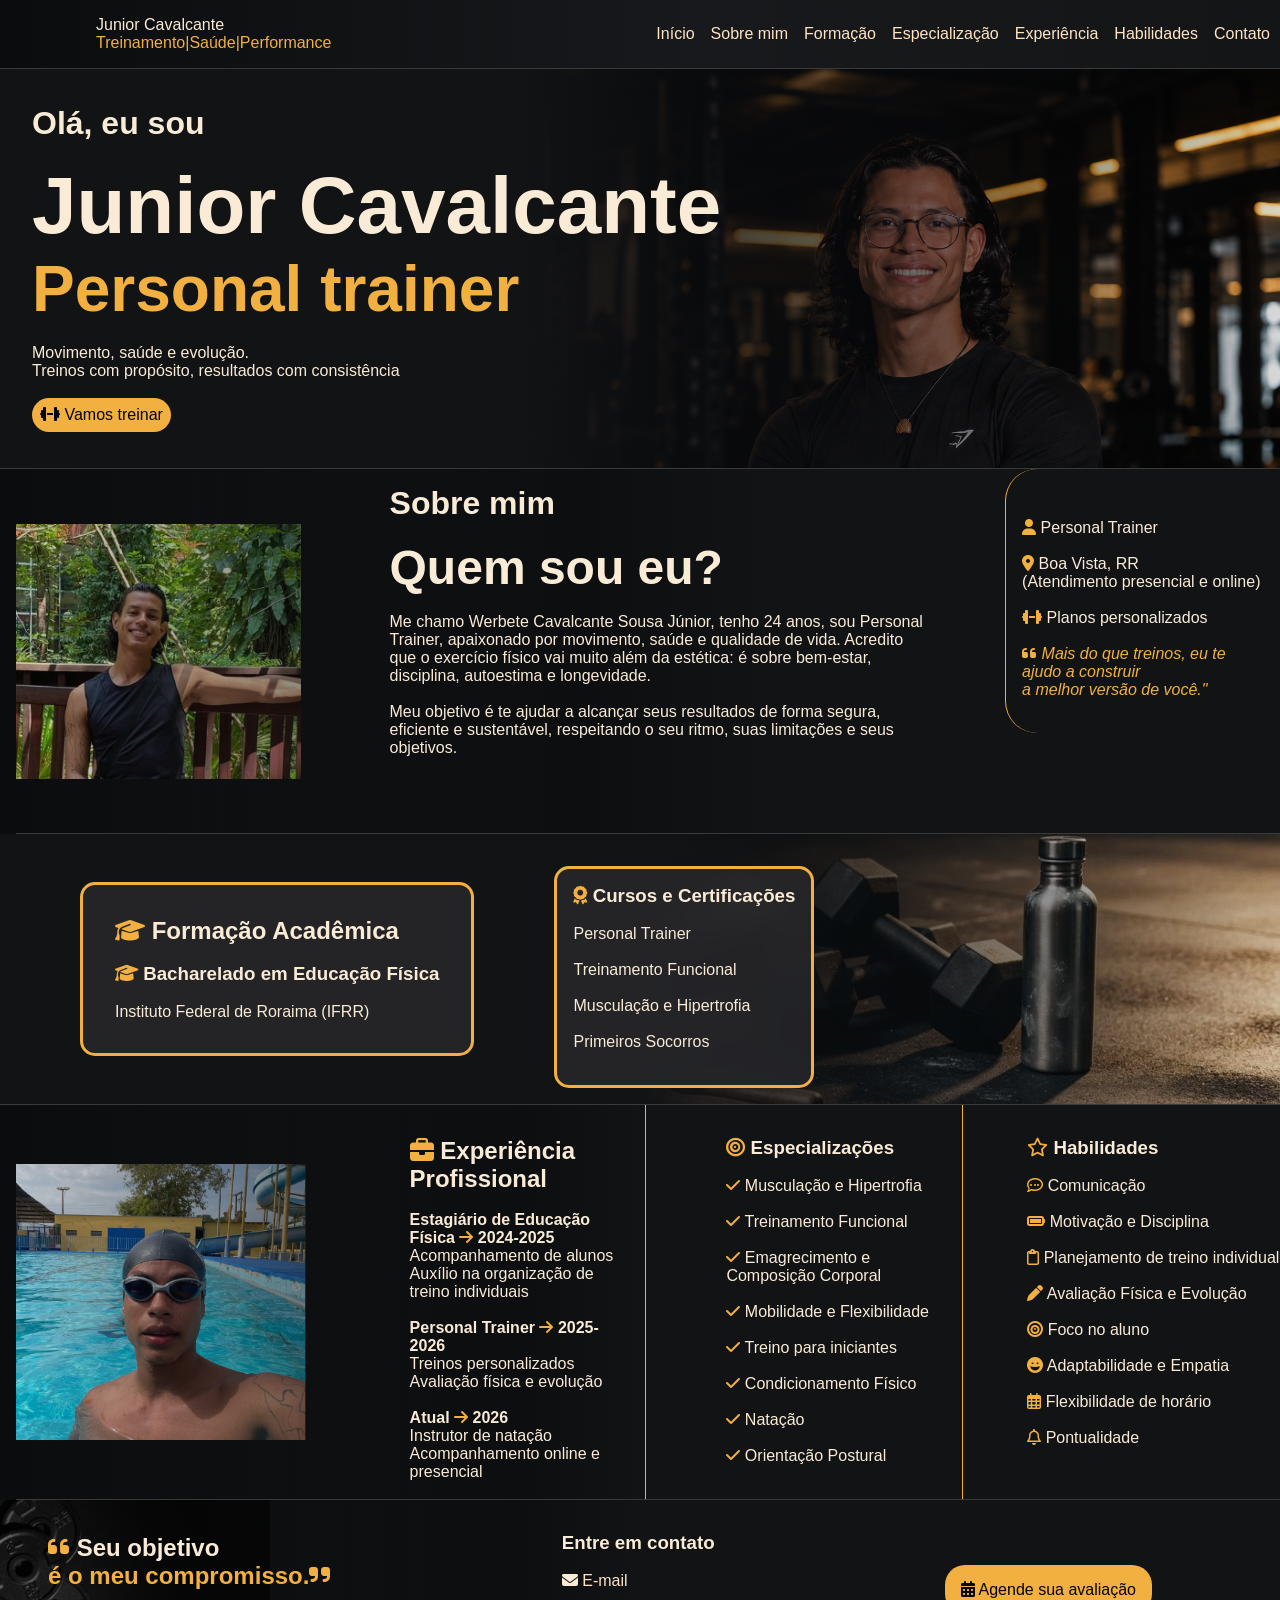
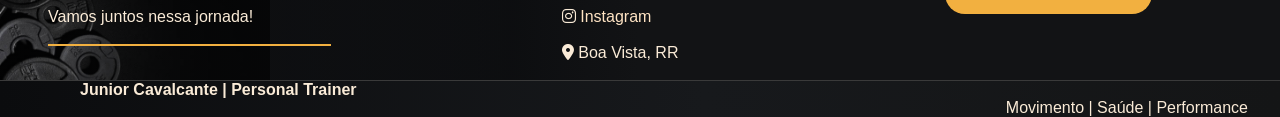
<file: index.html>
<!doctype html>
<html lang="pt-br">
  <head>
    <meta name="viewport" content="width=device-width, initial-scale=1.0" />
    <meta charset="UTF-8" />
    <title>Junior Cavalcante</title>
    <link rel="stylesheet" href="style.css" />
    <link
      rel="stylesheet"
      href="https://cdnjs.cloudflare.com/ajax/libs/font-awesome/6.7.2/css/all.min.css"
    />
  </head>
  <body>
    <header class="inicio">
      <p class="nometopo">
        Junior Cavalcante<br /><span>Treinamento|Saúde|Performance </span>
      </p>
      <nav aria-label="Meu principal">
        <ul class="lista-inicio">
          <li><a href="#parte1">Início</a></li>
          <li><a href="#parte2">Sobre mim</a></li>
          <li><a href="#formacao">Formação</a></li>
          <li><a href="#especializacao">Especialização</a></li>
          <li><a href="#experiencia">Experiência</a></li>
          <li><a href="#habilidades">Habilidades</a></li>
          <li><a href="#contato">Contato</a></li>
        </ul>
      </nav>
    </header>
    <main>
      <section class="parte1" id="parte1">
        <div class="textos1">
          <h1>Olá, eu sou</h1>
          <br />
          <h2 class="nome">Junior Cavalcante</h2>
          <h3><span>Personal trainer</span></h3>
          <br />
          <!---Inserir pequeno traço abaixo, porém curto  !---->
          <p>Movimento, saúde e evolução.</p>
          <p>Treinos com propósito, resultados com consistência</p>
          <br />
          <p class="vamos-treinar">
            <a href="#contato"
              ><i class="fa-solid fa-dumbbell"></i> Vamos treinar
            </a>
          </p>
        </div>
      </section>

      <section class="parte2" id="parte2">
       <div class="foto"></div>
        <div class="textos2">
          <h2>Sobre mim</h2>
          <br />
          <h3>Quem sou eu?</h3>
          <br />
          <p>
            Me chamo Werbete Cavalcante Sousa Júnior, tenho 24 anos, sou
            Personal Trainer, apaixonado por movimento, saúde e qualidade de vida. Acredito que o exercício físico vai muito além da estética: é sobre bem-estar, disciplina, autoestima e longevidade.
          </p>
          <br />
          <p>
            Meu objetivo é te ajudar a alcançar seus resultados de forma segura, eficiente e sustentável, respeitando o seu ritmo, suas limitações e
            seus objetivos.
          </p>
          <br />
        </div>
        <div class="info">
        <ul class="informacao">
          <li><br><i class="fa-solid fa-user"></i> Personal Trainer</li>
          <br />
          <li><i class="fa-solid fa-location-dot"></i> Boa Vista, RR</li>
          <p>(Atendimento presencial e online)</p>
          <br />
          <li><i class="fa-solid fa-dumbbell"></i> Planos personalizados</li>
          <br />
          <li>
            <i class="fa-solid fa-quote-left"></i
            ><i style="font-style: italic">
              Mais do que treinos, eu te ajudo a construir <br>a melhor versão de
              você."</i
            >
          </li>
          <br />
        </ul>
        </div>
      </section>

      <section class="formacao" id="formacao">
        <div class="textos3">
          <h2><i class="fa-solid fa-graduation-cap"></i> Formação Acadêmica</h2>
          <br />
          <h3 class="texto3-1">
            <i class="fa-solid fa-graduation-cap"></i> Bacharelado em Educação
            Física
          </h3>
          <br />
          <p>Instituto Federal de Roraima (IFRR)</p>
        </div>
        <div class="textos3-2">
          <h3>
            <i class="fa-solid fa-award"> </i>
            Cursos e Certificações
          </h3>
          <br />
          <ul>
            <li>Personal Trainer</li>
            <br />
            <li>Treinamento Funcional</li>
            <br />
            <li>Musculação e Hipertrofia</li>
            <br />
            <li>Primeiros Socorros</li>
            <br />
          </ul>
        </div>
      </section>

      <section id="experiencia">
        
        <div class="textos4">
          <h2>
            <i class="fa-solid fa-briefcase"></i> Experiência Profissional
          </h2>
          <br />
          <h4>
            Estagiário de Educação Física
            <i class="fa-solid fa-arrow-right"> </i> 2024-2025
          </h4>
          <ul>
            <li>Acompanhamento de alunos</li>
            <li>Auxílio na organização de treino individuais</li>
            <br />
            <h4>
              Personal Trainer <i class="fa-solid fa-arrow-right"></i> 2025-2026
            </h4>
            <li>Treinos personalizados</li>
            <li>Avaliação física e evolução</li>
            <br />
            <h4>Atual <i class="fa-solid fa-arrow-right"></i> 2026</h4>
            <li>Instrutor de natação</li>
            <li>Acompanhamento online e presencial</li>
          </ul>
        </div>

        <div class="especializacoes" id="especializacao">
          <h3><i class="fa-solid fa-bullseye"></i> Especializações</h3>
          <br />
          <ul>
            <li><i class="fa-solid fa-check"></i> Musculação e Hipertrofia</li>
            <br />
            <li><i class="fa-solid fa-check"></i> Treinamento Funcional</li>
            <br />
            <li>
              <i class="fa-solid fa-check"></i> Emagrecimento e Composição
              Corporal
            </li>
            <br />
            <li>
              <i class="fa-solid fa-check"></i> Mobilidade e Flexibilidade
            </li>
            <br />
            <li><i class="fa-solid fa-check"></i> Treino para iniciantes</li>
            <br />
            <li><i class="fa-solid fa-check"></i> Condicionamento Físico</li>
            <br />
            <li><i class="fa-solid fa-check"></i> Natação</li>
            <br />
            <li><i class="fa-solid fa-check"></i> Orientação Postural</li>
            <br />
          </ul>
        </div>

        <div class="habilidades">
          <h3><i class="fa-regular fa-star"></i> Habilidades</h3>
          <br />
          <ul>
            <li><i class="fa-regular fa-comment-dots"></i> Comunicação</li>
            <br />
            <li>
              <i class="fa-solid fa-battery-full"></i> Motivação e Disciplina
            </li>
            <br />
            <li>
              <i class="fa-regular fa-clipboard"></i> Planejamento de treino
              individual
            </li>
            <br />
            <li><i class="fa-solid fa-pen"></i> Avaliação Física e Evolução</li>
            <br />
            <li><i class="fa-solid fa-bullseye"></i> Foco no aluno</li>
            <br />
            <li>
              <i class="fa-solid fa-face-grin"></i> Adaptabilidade e Empatia
            </li>
            <br />
            <li>
              <i class="fa-regular fa-calendar-days"></i> Flexibilidade de
              horário
            </li>
            <br />
            <li><i class="fa-regular fa-bell"></i> Pontualidade</li>
            <br />
          </ul>
        </div>
      </section>

      <section id="contato">
        <div class="textos5">
          <h2>
            <span> <i class="fa-solid fa-quote-left"></i></span> Seu objetivo<br />
            <span>é o meu compromisso.</span
            ><span><i class="fa-solid fa-quote-right"></i></span>
          </h2>
          <br />
          <p>Vamos juntos nessa jornada!</p>
          <br />
        </div>
        <div class="textos6">
          <h3>Entre em contato</h3>
          <br />
          <ul class="divcontatos">
            <li>
              <i class="fa-solid fa-envelope"></i
              ><a href="mailto:wjr.cavalacante@gmail.com"> E-mail</a>
              <p></p>
            </li>
            <br />
            <li>
              <i class="fa-brands fa-instagram"></i>
              <a
                href="https://www.instagram.com/juniorcavalcantes_/"
                target="_blank"
                rel="noopener noreferrer"
              >
                Instagram</a
              >

            </li>
            <br />
            <li><i class="fa-solid fa-location-dot"></i> Boa Vista, RR</li>
            <br />
          </ul>
        </div>
        <div>
          <p class="agende">
            <a
              href="https://www.instagram.com/juniorcavalcantes_/"
              target="_blank"
              rel="noopener noreferrer"
              ><i class="fa-solid fa-calendar-days"></i> Agende sua avaliação
            </a>
          </p>
        </div>
      </section>
    </main>
    <footer class="rodape">
      <h1 style="text-align: left; font-size: 1rem">
        Junior Cavalcante | Personal Trainer
      </h1>

      <p style="text-align: right; font-size: 1rem">
        Movimento | Saúde | Performance
      </p>
    </footer>
  </body>
</html>
</file>
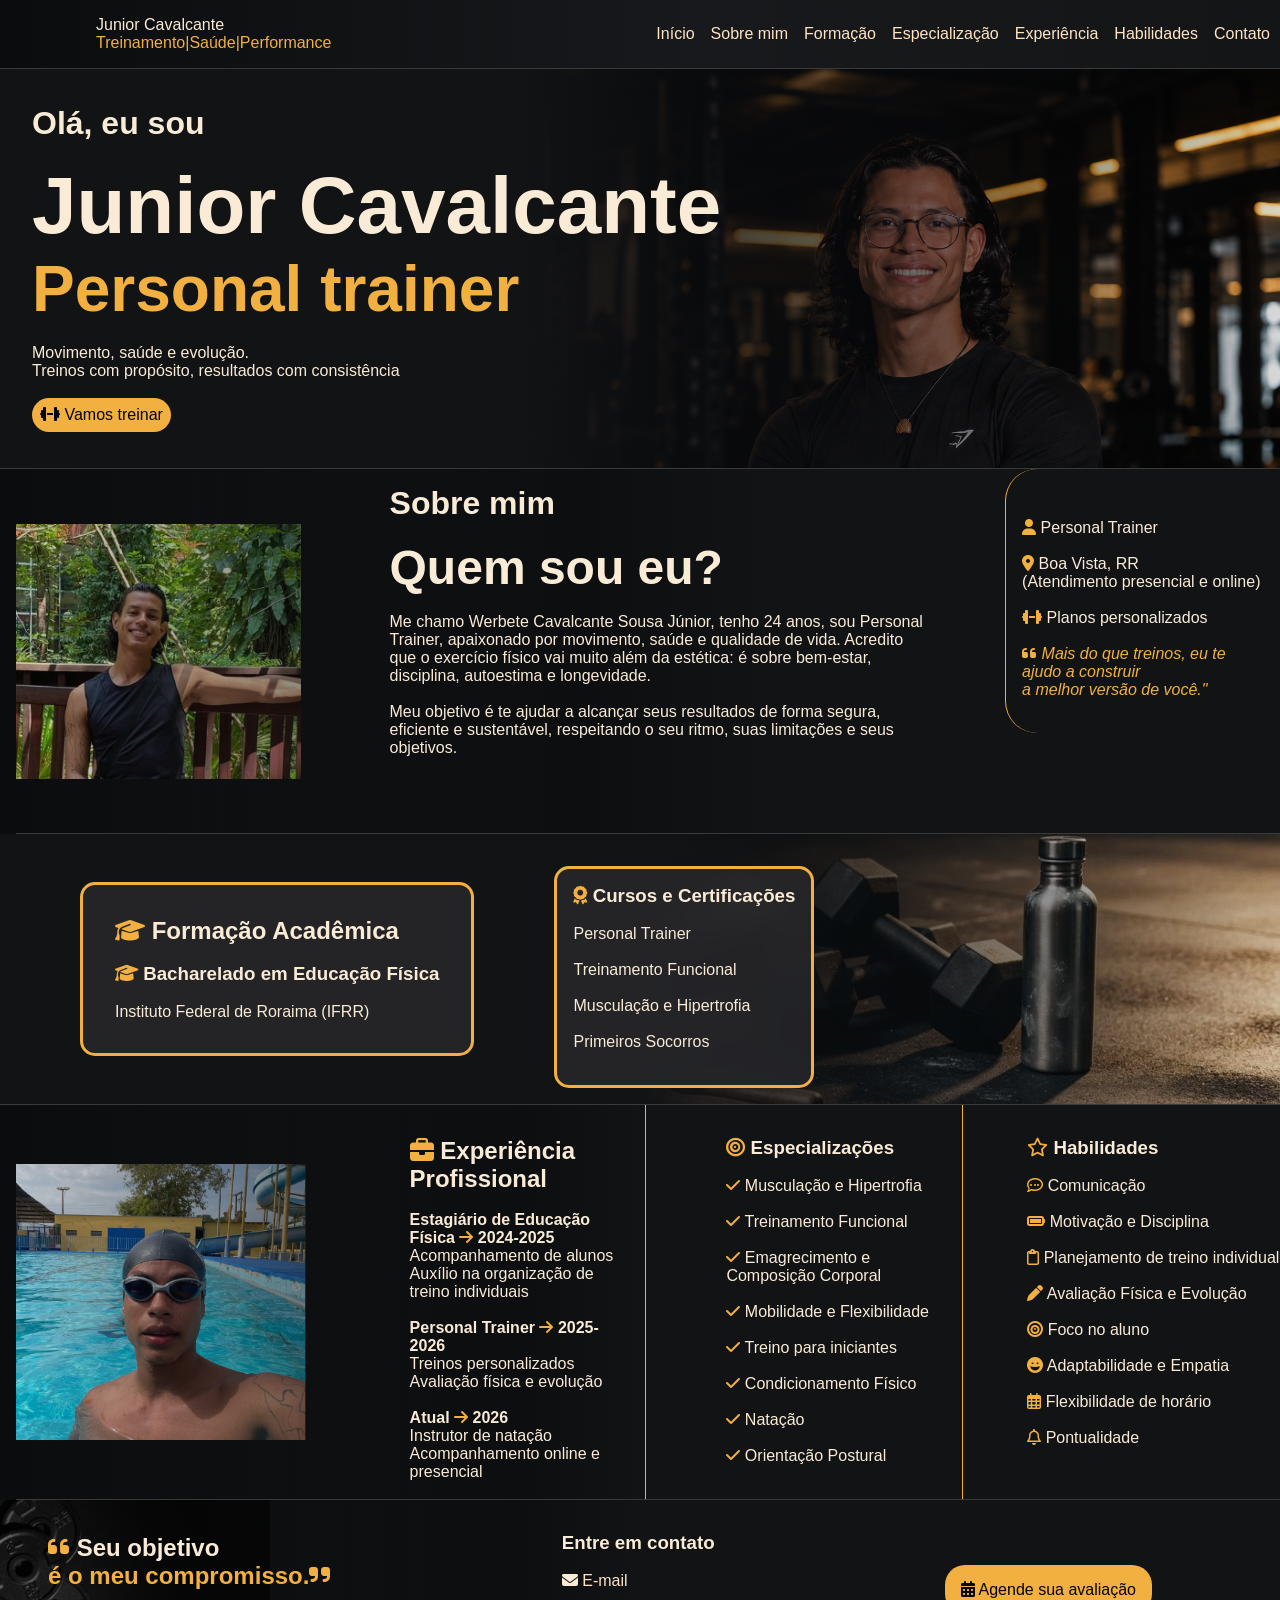
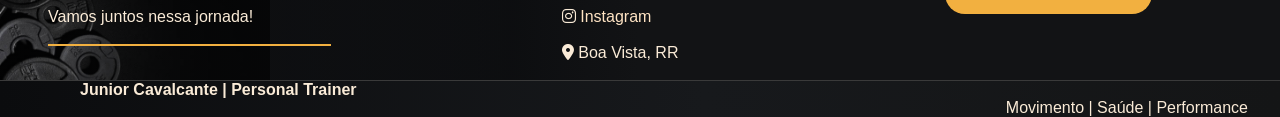
<file: indexjr2.html>
<!doctype html>
<html lang="pt-br">
  <head>
    <meta name="viewport" content="width=device-width, initial-scale=1.0" />
    <meta charset="UTF-8" />
    <title>Junior Cavalcante</title>
    <link rel="stylesheet" href="stylejr2.css" />
    <link
      rel="stylesheet"
      href="https://cdnjs.cloudflare.com/ajax/libs/font-awesome/6.7.2/css/all.min.css"
    />
  </head>
  <body>
    <header class="inicio">
      <p class="nometopo">
        Junior Cavalcante<br /><span>Treinamento|Saúde|Performance </span>
      </p>
      <nav aria-label="Meu principal">
        <ul class="lista-inicio">
          <li><a href="#parte1">Início</a></li>
          <li><a href="#parte2">Sobre mim</a></li>
          <li><a href="#formacao">Formação</a></li>
          <li><a href="#especializacao">Especialização</a></li>
          <li><a href="#experiencia">Experiência</a></li>
          <li><a href="#habilidades">Habilidades</a></li>
          <li><a href="#contato">Contato</a></li>
        </ul>
      </nav>
    </header>
    <main>
      <section class="parte1" id="parte1">
        <div class="textos1">
          <h1>Olá, eu sou</h1>
          <br />
          <h2 class="nome">Junior Cavalcante</h2>
          <h3><span>Personal trainer</span></h3>
          <br />
          <!---Inserir pequeno traço abaixo, porém curto  !---->
          <p>Movimento, saúde e evolução.</p>
          <p>Treinos com propósito, resultados com consistência</p>
          <br />
          <p class="vamos-treinar">
            <a href="#contato"
              ><i class="fa-solid fa-dumbbell"></i> Vamos treinar
            </a>
          </p>
        </div>
      </section>

      <section class="parte2" id="parte2">
       <div class="foto"></div>
        <div class="textos2">
          <h2>Sobre mim</h2>
          <br />
          <h3>Quem sou eu?</h3>
          <br />
          <p>
            Me chamo Werbete Cavalcante Sousa Júnior, tenho 24 anos, sou
            Personal Trainer, apaixonado por movimento, saúde e qualidade de vida. Acredito que o exercício físico vai muito além da estética: é sobre bem-estar, disciplina, autoestima e longevidade.
          </p>
          <br />
          <p>
            Meu objetivo é te ajudar a alcançar seus resultados de forma segura, eficiente e sustentável, respeitando o seu ritmo, suas limitações e
            seus objetivos.
          </p>
          <br />
        </div>
        <div class="info">
        <ul class="informacao">
          <li><br><i class="fa-solid fa-user"></i> Personal Trainer</li>
          <br />
          <li><i class="fa-solid fa-location-dot"></i> Boa Vista, RR</li>
          <p>(Atendimento presencial e online)</p>
          <br />
          <li><i class="fa-solid fa-dumbbell"></i> Planos personalizados</li>
          <br />
          <li>
            <i class="fa-solid fa-quote-left"></i
            ><i style="font-style: italic">
              Mais do que treinos, eu te ajudo a construir <br>a melhor versão de
              você."</i
            >
          </li>
          <br />
        </ul>
        </div>
      </section>

      <section class="formacao" id="formacao">
        <div class="textos3">
          <h2><i class="fa-solid fa-graduation-cap"></i> Formação Acadêmica</h2>
          <br />
          <h3 class="texto3-1">
            <i class="fa-solid fa-graduation-cap"></i> Bacharelado em Educação
            Física
          </h3>
          <br />
          <p>Instituto Federal de Roraima (IFRR)</p>
        </div>
        <div class="textos3-2">
          <h3>
            <i class="fa-solid fa-award"> </i>
            Cursos e Certificações
          </h3>
          <br />
          <ul>
            <li>Personal Trainer</li>
            <br />
            <li>Treinamento Funcional</li>
            <br />
            <li>Musculação e Hipertrofia</li>
            <br />
            <li>Primeiros Socorros</li>
            <br />
          </ul>
        </div>
      </section>

      <section id="experiencia">
        
        <div class="textos4">
          <h2>
            <i class="fa-solid fa-briefcase"></i> Experiência Profissional
          </h2>
          <br />
          <h4>
            Estagiário de Educação Física
            <i class="fa-solid fa-arrow-right"> </i> 2024-2025
          </h4>
          <ul>
            <li>Acompanhamento de alunos</li>
            <li>Auxílio na organização de treino individuais</li>
            <br />
            <h4>
              Personal Trainer <i class="fa-solid fa-arrow-right"></i> 2025-2026
            </h4>
            <li>Treinos personalizados</li>
            <li>Avaliação física e evolução</li>
            <br />
            <h4>Atual <i class="fa-solid fa-arrow-right"></i> 2026</h4>
            <li>Instrutor de natação</li>
            <li>Acompanhamento online e presencial</li>
          </ul>
        </div>

        <div class="especializacoes" id="especializacao">
          <h3><i class="fa-solid fa-bullseye"></i> Especializações</h3>
          <br />
          <ul>
            <li><i class="fa-solid fa-check"></i> Musculação e Hipertrofia</li>
            <br />
            <li><i class="fa-solid fa-check"></i> Treinamento Funcional</li>
            <br />
            <li>
              <i class="fa-solid fa-check"></i> Emagrecimento e Composição
              Corporal
            </li>
            <br />
            <li>
              <i class="fa-solid fa-check"></i> Mobilidade e Flexibilidade
            </li>
            <br />
            <li><i class="fa-solid fa-check"></i> Treino para iniciantes</li>
            <br />
            <li><i class="fa-solid fa-check"></i> Condicionamento Físico</li>
            <br />
            <li><i class="fa-solid fa-check"></i> Natação</li>
            <br />
            <li><i class="fa-solid fa-check"></i> Orientação Postural</li>
            <br />
          </ul>
        </div>

        <div class="habilidades">
          <h3><i class="fa-regular fa-star"></i> Habilidades</h3>
          <br />
          <ul>
            <li><i class="fa-regular fa-comment-dots"></i> Comunicação</li>
            <br />
            <li>
              <i class="fa-solid fa-battery-full"></i> Motivação e Disciplina
            </li>
            <br />
            <li>
              <i class="fa-regular fa-clipboard"></i> Planejamento de treino
              individual
            </li>
            <br />
            <li><i class="fa-solid fa-pen"></i> Avaliação Física e Evolução</li>
            <br />
            <li><i class="fa-solid fa-bullseye"></i> Foco no aluno</li>
            <br />
            <li>
              <i class="fa-solid fa-face-grin"></i> Adaptabilidade e Empatia
            </li>
            <br />
            <li>
              <i class="fa-regular fa-calendar-days"></i> Flexibilidade de
              horário
            </li>
            <br />
            <li><i class="fa-regular fa-bell"></i> Pontualidade</li>
            <br />
          </ul>
        </div>
      </section>

      <section id="contato">
        <div class="textos5">
          <h2>
            <span> <i class="fa-solid fa-quote-left"></i></span> Seu objetivo<br />
            <span>é o meu compromisso.</span
            ><span><i class="fa-solid fa-quote-right"></i></span>
          </h2>
          <br />
          <p>Vamos juntos nessa jornada!</p>
          <br />
        </div>
        <div class="textos6">
          <h3>Entre em contato</h3>
          <br />
          <ul class="divcontatos">
            <li>
              <i class="fa-solid fa-envelope"></i
              ><a href="mailto:wjr.cavalacante@gmail.com"> E-mail</a>
              <p></p>
            </li>
            <br />
            <li>
              <i class="fa-brands fa-instagram"></i>
              <a
                href="https://www.instagram.com/juniorcavalcantes_/"
                target="_blank"
                rel="noopener noreferrer"
              >
                Instagram</a
              >

            </li>
            <br />
            <li><i class="fa-solid fa-location-dot"></i> Boa Vista, RR</li>
            <br />
          </ul>
        </div>
        <div>
          <p class="agende">
            <a
              href="https://www.instagram.com/juniorcavalcantes_/"
              target="_blank"
              rel="noopener noreferrer"
              ><i class="fa-solid fa-calendar-days"></i> Agende sua avaliação
            </a>
          </p>
        </div>
      </section>
    </main>
    <footer class="rodape">
      <h1 style="text-align: left; font-size: 1rem">
        Junior Cavalcante | Personal Trainer
      </h1>

      <p style="text-align: right; font-size: 1rem">
        Movimento | Saúde | Performance
      </p>
    </footer>
  </body>
</html>
</file>
<file: style.css>
* {
  padding: 0px;
  margin: 0px;
  box-sizing: border-box;
}
html {
  font-family: "Segoe UI", Tahoma, Geneva, Verdana, sans-serif;
  color: antiquewhite;
  background: linear-gradient(to right, #0b0c0e 0%, #17191c 55%, #141516 100%);
}
a {
  color: bisque;
  text-decoration: none;
}
a:hover {
  color: #f2b040;
  text-decoration: underline;
}
/* seção do inicio na horizontal*/
header {
  display: flex;
  gap: 1rem;
  margin: 0;
  width: 100%;
  min-width: 0;
}
.nometopo {
  color: antiquewhite;
  font-size: medium;
  margin-left: 5rem;
  padding: 1rem;
}
/* Aqui dentro está a a cor que comrpoe o inicio - preto - cinza*/
.inicio {
  background: linear-gradient(to right, #0b0c0e 0%, #17191c 55%, #141516 100%);
  border-bottom: 0px solid #3a3a3a;
  padding: 0rem;
  display: flex;
  flex-wrap: wrap;
  justify-content: space-between;
  align-items: center;
  border-bottom: 1px solid #3a3a3a;
}
nav {
  min-width: 0;
  max-width: 100%;
}
.lista-inicio {
  margin-right: 10px;
  display: flex;
  flex-wrap: wrap;
  gap: 1rem;
  list-style: none;
}
/* primeira parte, ajustes da cor do fundo*/
.parte1 {
  background: linear-gradient(to right, #0b0c0e 0%, #17191c 55%, #141516 100%);
  border-bottom: 1px solid #3a3a3a;
}
/* primeira parte, ajustaes da imagem ao fundo, 1° foto*/
.parte1 {
  background-image:
    linear-gradient(
      to right,
      #121315 40%,
      rgba(11, 12, 14, 0.8) 55%,
      rgba(11, 12, 14, 0.15) 100%
    ),
    url("jr2.png");
  background-size:
    100% 100%,
    auto 100%;
  background-position: right;
  background-repeat: no-repeat;
  min-height: 400px;
  color: antiquewhite;
  display: flex;
  align-items: center;
}
.textos1 {
  margin-left: 2rem;
  padding-bottom: 2rem;
  padding-top: 2rem;
  flex-wrap: wrap;
  h1 {
    font-size: 2rem;
  }
  h2 {
    font-size: 5rem;
  }
  h3 {
    font-size: 4rem;
  }
  p {
    font-size: 1rem;
  }
}
span {
  color: #f2b040;
}
.vamos-treinar a {
  text-decoration: none;
  display: inline-block;
  background-color: #f2b040;
  color: #02040b;
  padding: 8px;
  border-radius: 20px;
  font-weight: 500;
}
/* inicio - quem sou eu + foto background */
.parte2 {
  background-image:
    linear-gradient(
      to left,
      #121315 40%,
      rgba(11, 12, 14, 0.8) 55%,
      rgba(11, 12, 14, 0.15) 100%
    ),
    url("junior.png");
  background-size:
    100% 100%,
    auto 70%;
  background-position: left;
  margin-left: 1rem;
  background-repeat: no-repeat;
  .foto {
    width: 300px;
    height: 300px;
    margin: 2rem;
  }
  border-bottom: 1px solid #3a3a3a;
  list-style: none;
  display: flex;
  gap: 5rem;

  .informacao {
    padding-top: 2rem;
    list-style: none;
  }
  i {
    color: #f2b040;
  }
}
.textos2 {
  padding-top: 1rem;
  margin-left: 0rem;
  flex: 0 1 700px;
  min-width: 0;
  h2 {
    font-size: 2rem;
  }
  h3 {
    font-size: 3rem;
  }
}
.informacao {
  padding: 1rem;
  border-left: 1px solid #f2b040;
  border-radius: 2rem;
}
/* Aqui dentro está foto do halter*/
.formacao {
  background-image:
    linear-gradient(
      to right,
      #121315 50%,
      rgba(11, 12, 14, 0.8) 60%,
      rgba(11, 12, 14, 0.15) 100%
    ),
    url("halter.jpg");
  background-position:
    center,
    right center;
  background-repeat: no-repeat;
  color: antiquewhite;
  display: flex;
  justify-content: left;
  align-items: center;
  flex-wrap: wrap;
  i {
    color: #f2b040;
  }
  color: antiquewhite;
  gap: 0rem;
  border-bottom: 1px solid #3a3a3a;
}
.textos3 {
  margin-left: 2rem;
  padding-left: 2rem;
  box-sizing: border-box;
  background: rgba(41, 41, 46, 0.78);
  border: 1px solid rgba(255, 255, 255, 0.14);
  border-radius: 15px;
  backdrop-filter: blur(14px);
  -webkit-backdrop-filter: blur(14px);
  border: solid #f2b040;
  padding: 2rem;
  margin-left: 5rem;
}
.textos3-2 {
  margin-top: 2rem;
  margin-left: 0rem;
  box-sizing: border-box;
  background: rgba(41, 41, 46, 0.78);
  border: 1px solid rgba(255, 255, 255, 0.14);
  border-radius: 15px;
  backdrop-filter: blur(14px);
  -webkit-backdrop-filter: blur(14px);
  border: solid #f2b040;
  padding: 1rem;
  margin-bottom: 1rem;
  margin-left: 5rem;
  li {
    list-style: none;
  }
}
/* foto 3 - experiência profissional */
#experiencia {
  background-image:
    linear-gradient(
      to left,
      #121315 50%,
      rgba(11, 12, 14, 0.8) 60%,
      rgba(11, 12, 14, 0.15) 100%
    ),
    url("foto3.png");
  background-size:
    100% 100%,
    auto 70%;
  background-position: left;
  margin-left: 1rem;
  background-repeat: no-repeat;
  border-bottom: 1px solid #3a3a3a;
  list-style: none;
  display: flex;
  justify-content: right;
  gap: 4rem;

  .textos4,
  .habilidades,
  .especializacoes {
    padding-top: 2rem;
    width: 20%;
  }
  i {
    color: #f2b040;
  }
  li {
    list-style: none;
  }
}
.textos4,
.especializacoes {
  padding: 1rem;
  border-right: 1px solid #f2b040;
}
/* ultima parte - contato */
#contato {
  background-image:
    linear-gradient(
      to left,
      #121315 50%,
      rgba(11, 12, 14, 0.8) 60%,
      rgba(11, 12, 14, 0.15) 100%
    ),
    url("contato.jpg");

  background-size:
    100% 100%,
    auto 100%;
  background-position:
    center,
    left center;
  background-repeat: no-repeat;

  color: antiquewhite;
  display: flex;
  justify-content: space-between;
  flex-wrap: wrap;

  align-items: center;
  width: 100%;
  border-bottom: 1px solid #3a3a3a;
  ul {
    list-style: none;
  }
}
.textos5 {
  margin-left: 3rem;
  border-bottom: 2px solid #f2b040;
}
.textos6 {
  padding-top: 2rem;
  list-style: none;
  font-size: medium;
}
.agende a {
  text-decoration: none;
  background-color: #f2b040;
  color: #02040b;
  border-radius: 20px;
  font-weight: 500;
  padding: 1rem;
  margin-right: 8rem;
}
.rodape {
  color: antiquewhite;
  background: linear-gradient(to right, #0b0c0e 0%, #17191c 55%, #141516 100%);
  h1 {
    margin-left: 5rem;
  }
  p {
    margin-right: 2rem;
  }
}
</file>
<file: stylejr2.css>
* {
  padding: 0px;
  margin: 0px;
  box-sizing: border-box;
}
html {
  font-family: "Segoe UI", Tahoma, Geneva, Verdana, sans-serif;
  color: antiquewhite;
  background: linear-gradient(to right, #0b0c0e 0%, #17191c 55%, #141516 100%);
}
a {
  color: bisque;
  text-decoration: none;
}
a:hover {
  color: #f2b040;
  text-decoration: underline;
}
/* seção do inicio na horizontal*/
header {
  display: flex;
  gap: 1rem;
  margin: 0;
  width: 100%;
  min-width: 0;
}
.nometopo {
  color: antiquewhite;
  font-size: medium;
  margin-left: 5rem;
  padding: 1rem;
}
/* Aqui dentro está a a cor que comrpoe o inicio - preto - cinza*/
.inicio {
  background: linear-gradient(to right, #0b0c0e 0%, #17191c 55%, #141516 100%);
  border-bottom: 0px solid #3a3a3a;
  padding: 0rem;
  display: flex;
  flex-wrap: wrap;
  justify-content: space-between;
  align-items: center;
  border-bottom: 1px solid #3a3a3a;
}
nav {
  min-width: 0;
  max-width: 100%;
}
.lista-inicio {
  margin-right: 10px;
  display: flex;
  flex-wrap: wrap;
  gap: 1rem;
  list-style: none;
}
/* primeira parte, ajustes da cor do fundo*/
.parte1 {
  background: linear-gradient(to right, #0b0c0e 0%, #17191c 55%, #141516 100%);
  border-bottom: 1px solid #3a3a3a;
}
/* primeira parte, ajustaes da imagem ao fundo, 1° foto*/
.parte1 {
  background-image:
    linear-gradient(
      to right,
      #121315 40%,
      rgba(11, 12, 14, 0.8) 55%,
      rgba(11, 12, 14, 0.15) 100%
    ),
    url("jr2.png");
  background-size:
    100% 100%,
    auto 100%;
  background-position: right;
  background-repeat: no-repeat;
  min-height: 400px;
  color: antiquewhite;
  display: flex;
  align-items: center;
}
.textos1 {
  margin-left: 2rem;
  padding-bottom: 2rem;
  padding-top: 2rem;
  flex-wrap: wrap;
  h1 {
    font-size: 2rem;
  }
  h2 {
    font-size: 5rem;
  }
  h3 {
    font-size: 4rem;
  }
  p {
    font-size: 1rem;
  }
}
span {
  color: #f2b040;
}
.vamos-treinar a {
  text-decoration: none;
  display: inline-block;
  background-color: #f2b040;
  color: #02040b;
  padding: 8px;
  border-radius: 20px;
  font-weight: 500;
}
/* inicio - quem sou eu + foto background */
.parte2 {
  background-image:
    linear-gradient(
      to left,
      #121315 40%,
      rgba(11, 12, 14, 0.8) 55%,
      rgba(11, 12, 14, 0.15) 100%
    ),
    url("junior.png");
  background-size:
    100% 100%,
    auto 70%;
  background-position: left;
  margin-left: 1rem;
  background-repeat: no-repeat;
  .foto {
    width: 300px;
    height: 300px;
    margin: 2rem;
  }
  border-bottom: 1px solid #3a3a3a;
  list-style: none;
  display: flex;
  gap: 5rem;

  .informacao {
    padding-top: 2rem;
    list-style: none;
  }
  i {
    color: #f2b040;
  }
}
.textos2 {
  padding-top: 1rem;
  margin-left: 0rem;
  flex: 0 1 700px;
  min-width: 0;
  h2 {
    font-size: 2rem;
  }
  h3 {
    font-size: 3rem;
  }
}
.informacao {
  padding: 1rem;
  border-left: 1px solid #f2b040;
  border-radius: 2rem;
}
/* Aqui dentro está foto do halter*/
.formacao {
  background-image:
    linear-gradient(
      to right,
      #121315 50%,
      rgba(11, 12, 14, 0.8) 60%,
      rgba(11, 12, 14, 0.15) 100%
    ),
    url("halter.jpg");
  background-position:
    center,
    right center;
  background-repeat: no-repeat;
  color: antiquewhite;
  display: flex;
  justify-content: left;
  align-items: center;
  flex-wrap: wrap;
  i {
    color: #f2b040;
  }
  color: antiquewhite;
  gap: 0rem;
  border-bottom: 1px solid #3a3a3a;
}
.textos3 {
  margin-left: 2rem;
  padding-left: 2rem;
  box-sizing: border-box;
  background: rgba(41, 41, 46, 0.78);
  border: 1px solid rgba(255, 255, 255, 0.14);
  border-radius: 15px;
  backdrop-filter: blur(14px);
  -webkit-backdrop-filter: blur(14px);
  border: solid #f2b040;
  padding: 2rem;
  margin-left: 5rem;
}
.textos3-2 {
  margin-top: 2rem;
  margin-left: 0rem;
  box-sizing: border-box;
  background: rgba(41, 41, 46, 0.78);
  border: 1px solid rgba(255, 255, 255, 0.14);
  border-radius: 15px;
  backdrop-filter: blur(14px);
  -webkit-backdrop-filter: blur(14px);
  border: solid #f2b040;
  padding: 1rem;
  margin-bottom: 1rem;
  margin-left: 5rem;
  li {
    list-style: none;
  }
}
/* foto 3 - experiência profissional */
#experiencia {
  background-image:
    linear-gradient(
      to left,
      #121315 50%,
      rgba(11, 12, 14, 0.8) 60%,
      rgba(11, 12, 14, 0.15) 100%
    ),
    url("foto3.png");
  background-size:
    100% 100%,
    auto 70%;
  background-position: left;
  margin-left: 1rem;
  background-repeat: no-repeat;
  border-bottom: 1px solid #3a3a3a;
  list-style: none;
  display: flex;
  justify-content: right;
  gap: 4rem;

  .textos4,
  .habilidades,
  .especializacoes {
    padding-top: 2rem;
    width: 20%;
  }
  i {
    color: #f2b040;
  }
  li {
    list-style: none;
  }
}
.textos4,
.especializacoes {
  padding: 1rem;
  border-right: 1px solid #f2b040;
}
/* ultima parte - contato */
#contato {
  background-image:
    linear-gradient(
      to left,
      #121315 50%,
      rgba(11, 12, 14, 0.8) 60%,
      rgba(11, 12, 14, 0.15) 100%
    ),
    url("contato.jpg");

  background-size:
    100% 100%,
    auto 100%;
  background-position:
    center,
    left center;
  background-repeat: no-repeat;

  color: antiquewhite;
  display: flex;
  justify-content: space-between;
  flex-wrap: wrap;

  align-items: center;
  width: 100%;
  border-bottom: 1px solid #3a3a3a;
  ul {
    list-style: none;
  }
}
.textos5 {
  margin-left: 3rem;
  border-bottom: 2px solid #f2b040;
}
.textos6 {
  padding-top: 2rem;
  list-style: none;
  font-size: medium;
}
.agende a {
  text-decoration: none;
  background-color: #f2b040;
  color: #02040b;
  border-radius: 20px;
  font-weight: 500;
  padding: 1rem;
  margin-right: 8rem;
}
.rodape {
  color: antiquewhite;
  background: linear-gradient(to right, #0b0c0e 0%, #17191c 55%, #141516 100%);
  h1 {
    margin-left: 5rem;
  }
  p {
    margin-right: 2rem;
  }
}
</file>
